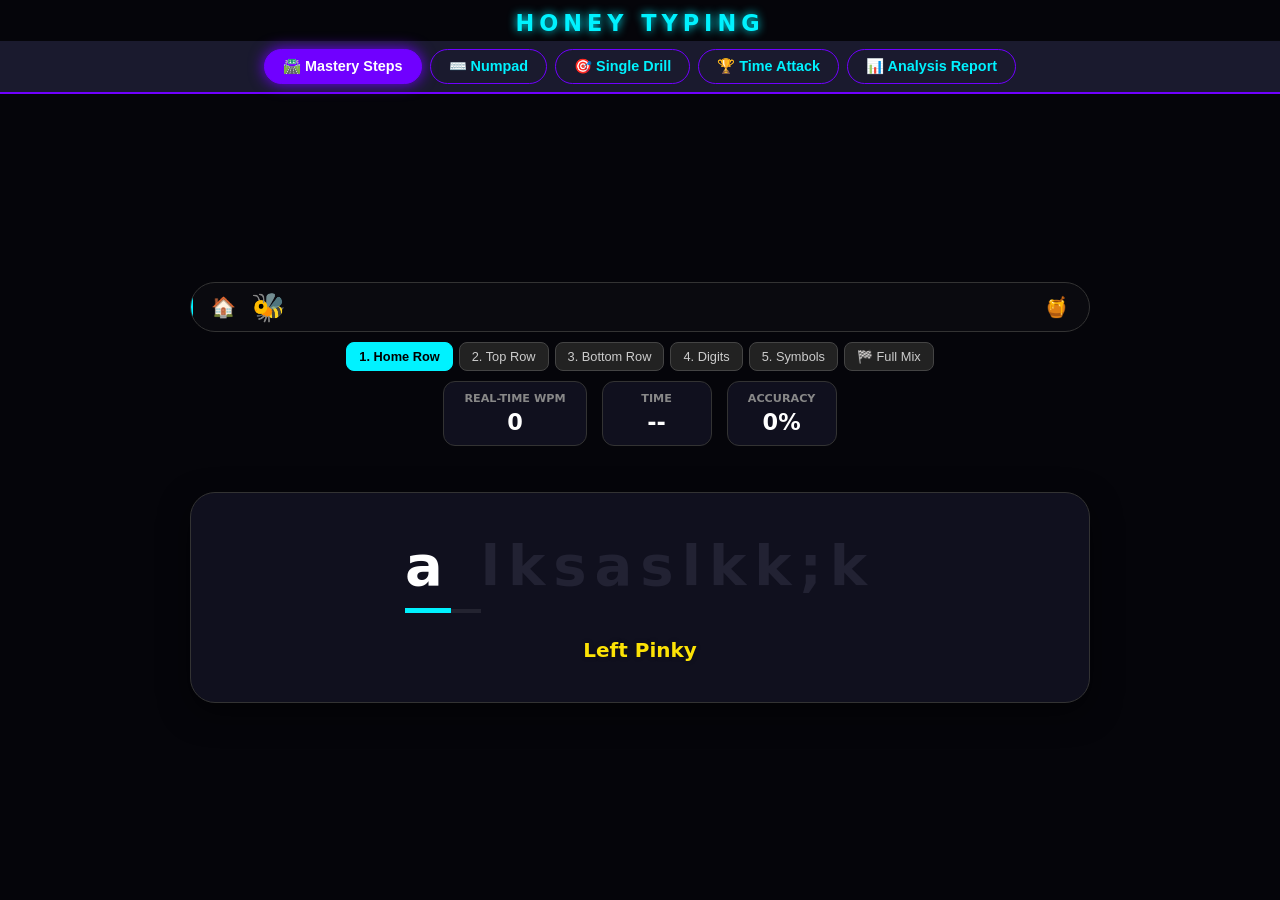
<file: index.html>
<!DOCTYPE html>
<html lang="en">
<head>
<meta charset="UTF-8" />
<title>Honey Typing: Neon Digit & Symbol Master</title>
<style>
  :root {
    --bg-color: #05050a; --card-bg: #10101e; --text-color: #00f2ff;
    --accent-color: #7000ff; --correct-color: #39ff14; --wrong-color: #ff3131;
    --timer-color: #fce205; --bee-yellow: #ffd700;
    --dim-white: #aaaaaa;
    --bee-speed: 1s;
  }
  * { box-sizing: border-box; }
  body {
    font-family: 'Segoe UI', system-ui, sans-serif; background: var(--bg-color); color: #fff;
    margin: 0; padding: 0; display: flex; flex-direction: column; align-items: center;
    height: 100vh; overflow: hidden;
  }

  header { width: 100%; text-align: center; padding: 10px 0 5px; }
  header h1 { margin: 0; font-size: 1.4rem; color: var(--text-color); letter-spacing: 5px; text-shadow: 0 0 10px var(--text-color); }

  nav {
    width: 100%; background: #1a1a2e; display: flex; justify-content: center;
    gap: 8px; padding: 8px 0; border-bottom: 2px solid var(--accent-color);
  }
  nav button {
    background: none; border: 1px solid var(--accent-color); color: var(--text-color);
    padding: 8px 18px; border-radius: 20px; cursor: pointer; transition: 0.3s; font-weight: bold; font-size: 0.9rem;
  }
  nav button.active { background: var(--accent-color); color: #fff; box-shadow: 0 0 15px var(--accent-color); }

  .container { 
    flex: 1; width: 90%; max-width: 900px; display: flex; flex-direction: column; 
    justify-content: center; align-items: center; padding-bottom: 20px;
  }

  #bee-track {
    width: 100%; height: 50px; background: rgba(255,255,255,0.02);
    border-radius: 25px; margin: 10px 0; position: relative; border: 1px solid #333; overflow: hidden;
  }
  #hive, #honey-pot { position: absolute; top: 12px; font-size: 20px; z-index: 5; }
  #hive { left: 20px; } #honey-pot { right: 20px; }
  #bee {
    position: absolute; left: 60px; top: 8px; font-size: 28px;
    transition: left 0.4s cubic-bezier(0.25, 0.1, 0.25, 1); z-index: 10;
  }
  #active-line {
    position: absolute; top: 0; left: 0; width: 0%; height: 100%;
    background: linear-gradient(90deg, rgba(112,0,255,0.15), rgba(0,242,255,0.15));
    border-right: 2px solid var(--text-color); transition: width 0.4s;
  }

  .selector-bar { display: none; justify-content: center; gap: 6px; margin-bottom: 10px; flex-wrap: wrap; }
  .sel-btn {
    padding: 6px 12px; background: #222; border: 1px solid #444; color: #ccc;
    border-radius: 8px; cursor: pointer; font-size: 0.8rem; transition: 0.2s;
  }
  .sel-btn.active { background: var(--text-color); color: #000; font-weight: bold; border-color: var(--text-color); }

  .dashboard { display: flex; justify-content: center; gap: 15px; margin-bottom: 10px; }
  .stat-card { background: var(--card-bg); padding: 10px 20px; border-radius: 12px; border: 1px solid #333; min-width: 110px; text-align: center; }
  .stat-label { font-size: 0.7rem; color: #888; display: block; margin-bottom: 4px; font-weight: bold; }
  .stat-val { font-size: 1.4rem; font-weight: bold; }

  #collection-shelf { display: flex; justify-content: center; gap: 4px; margin-bottom: 8px; min-height: 28px; }
  .honey-mark { font-size: 18px; filter: drop-shadow(0 0 5px orange); color: var(--dim-white); font-weight: normal; }

  #display-box {
    width: 100%; background: var(--card-bg); padding: 40px 30px; border-radius: 25px;
    border: 1px solid #333; position: relative; box-shadow: 0 10px 30px rgba(0,0,0,0.5);
    display: flex; flex-direction: column; align-items: center; justify-content: center;
  }
  #target-text { font-size: 3.5rem; font-weight: bold; min-height: 80px; display: flex; justify-content: center; flex-wrap: wrap; }
  .char { color: #222233; letter-spacing: 8px; transition: 0.1s; position: relative; border-bottom: 5px solid transparent; }
  
  .char.space { color: transparent; min-width: 30px; text-align: center; border-bottom: 4px solid rgba(255,255,255,0.08); }
  .char.active { color: #fff; border-bottom-color: var(--text-color); }
  .char.space.active { border-bottom-color: var(--text-color); }
  .char.correct { color: var(--correct-color); border-bottom-color: transparent; }
  .char.wrong { color: var(--wrong-color); background: rgba(255,0,0,0.1); border-radius: 5px; }

  #finger-guide { font-size: 1.25rem; color: var(--timer-color); margin-top: 25px; font-weight: bold; height: 1.5rem; text-shadow: 0 0 5px rgba(0,0,0,0.3); }

  #celeb-overlay {
    position: absolute; top: 0; left: 0; width: 100%; height: 100%;
    background: rgba(16, 16, 30, 0.98); border-radius: 25px;
    display: none; flex-direction: column; align-items: center; justify-content: center; z-index: 20;
    border: 2px solid var(--correct-color);
  }
  .celeb-title { font-size: 2rem; color: var(--correct-color); font-weight: bold; margin-bottom: 12px; }

  #analysis-view { width: 100%; display: none; grid-template-columns: repeat(2, 1fr); gap: 15px; text-align: left; }
  .analysis-card { background: rgba(255,255,255,0.03); padding: 15px; border-radius: 15px; border: 1px solid #222; }
  .analysis-title { color: var(--text-color); font-size: 0.8rem; margin-bottom: 8px; font-weight: bold; }
  .weak-key { display: inline-block; background: var(--wrong-color); color: white; padding: 2px 8px; border-radius: 5px; margin-right: 5px; font-weight: bold; }

  #hiddenInput { position: absolute; opacity: 0; pointer-events: none; }
  .bumble { animation: bumble 1s infinite alternate ease-in-out; }
  @keyframes bumble { from { transform: rotate(-5deg); } to { transform: rotate(5deg) translateY(-5px); } }
  .shake { animation: shake 0.2s; }
  @keyframes shake { 0%, 100% { transform: translateX(0); } 25% { transform: translateX(-8px); } 75% { transform: translateX(8px); } }
</style>
</head>
<body onclick="document.getElementById('hiddenInput').focus()">

<header>
  <h1>HONEY TYPING</h1>
</header>

<nav>
  <button id="nav-step" onclick="switchMainTab('step')">🛣️ Mastery Steps</button>
  <button id="nav-numpad" onclick="switchMainTab('numpad')">⌨️ Numpad</button>
  <button id="nav-single" onclick="switchMainTab('single')">🎯 Single Drill</button>
  <button id="nav-game" onclick="switchMainTab('game')">🏆 Time Attack</button>
  <button id="nav-report" onclick="switchMainTab('report')">📊 Analysis Report</button>
</nav>

<div class="container">
  <div id="bee-track">
    <div id="hive">🏠</div>
    <div id="active-line"></div>
    <div id="bee" class="bumble">🐝</div>
    <div id="honey-pot">🍯</div>
  </div>

  <div id="step-selector" class="selector-bar">
    <button class="sel-btn" onclick="setCourse('alpha-home')">1. Home Row</button>
    <button class="sel-btn" onclick="setCourse('alpha-top')">2. Top Row</button>
    <button class="sel-btn" onclick="setCourse('alpha-bot')">3. Bottom Row</button>
    <button class="sel-btn" onclick="setCourse('digit')">4. Digits</button>
    <button class="sel-btn" onclick="setCourse('symbol')">5. Symbols</button>
    <button class="sel-btn" onclick="setCourse('full')">🏁 Full Mix</button>
  </div>

  <div id="numpad-selector" class="selector-bar">
    <button class="sel-btn" onclick="setCourse('num-full')">Numpad Master</button>
  </div>

  <div class="dashboard">
    <div class="stat-card"><span class="stat-label">REAL-TIME WPM</span><span id="wpm-val" class="stat-val">0</span></div>
    <div class="stat-card"><span class="stat-label">TIME</span><span id="timer-val" class="stat-val">--</span></div>
    <div class="stat-card"><span class="stat-label">ACCURACY</span><span id="acc-val" class="stat-val">0%</span></div>
  </div>

  <div id="collection-shelf"></div>

  <div id="display-box">
    <div id="typing-view" style="width:100%; text-align:center;">
        <div id="target-text"></div>
        <div id="finger-guide"></div>
    </div>
    
    <div id="analysis-view">
        <div class="analysis-card">
            <div class="analysis-title">📈 Session Stats</div>
            <div id="stat-total-chars">Total Keystrokes: 0</div>
            <div id="stat-avg-wpm">Average Speed: 0 WPM</div>
            <div id="stat-avg-acc">Average Accuracy: 0%</div>
        </div>
        <div class="analysis-card">
            <div class="analysis-title">⚠️ Weak Keys (Top 3)</div>
            <div id="stat-weak-keys">Collecting data...</div>
        </div>
        <div class="analysis-card" style="grid-column: span 2;">
            <div class="analysis-title">🏆 Session Best</div>
            <div id="stat-best-record">No records yet.</div>
        </div>
    </div>

    <div id="celeb-overlay">
      <div id="celeb-title-text" class="celeb-title">🍯 HONEY COLLECTED! 🍯</div>
      <div id="celeb-stats" style="font-size: 1.4rem; margin-bottom: 20px;"></div>
      <div id="celeb-subtext" style="color: #888;">Press any key to start the next flight</div>
    </div>
  </div>
</div>

<input type="text" id="hiddenInput" autocomplete="off" autofocus>

<script>
let sessionHistory = []; 
let keyMistakes = {};
let totalTypedInSession = 0;
let bestWPM = 0;
let honeyCount = 0;
let singleKeyCounter = 0;

const FINGER_MAP = {
  'q':'Left Pinky', 'a':'Left Pinky', 'z':'Left Pinky', '1':'Left Pinky', '!':'L-Pinky + R-Shift',
  'w':'Left Ring', 's':'Left Ring', 'x':'Left Ring', '2':'Left Ring', '@':'L-Ring + R-Shift',
  'e':'Left Middle', 'd':'Left Middle', 'c':'Left Middle', '3':'Left Middle', '#':'L-Middle + R-Shift',
  'r':'Left Index', 'f':'Left Index', 'v':'Left Index', '4':'Left Index', '$':'L-Index + R-Shift',
  't':'Left Index', 'g':'Left Index', 'b':'Left Index', '5':'Left Index', '%':'L-Index + R-Shift',
  'y':'Right Index', 'h':'Right Index', 'n':'Right Index', '6':'Right Index', '^':'R-Index + L-Shift',
  'u':'Right Index', 'j':'Right Index', 'm':'Right Index', '7':'Right Index', '&':'R-Index + L-Shift',
  'i':'Right Middle', 'k':'Right Middle', ',':'Right Middle', '8':'Right Middle', '*':'R-Middle + L-Shift', '<':'R-Middle + L-Shift',
  'o':'Right Ring', 'l':'Right Ring', '.':'Right Ring', '9':'Right Ring', '(':'R-Ring + L-Shift', '>':'R-Ring + L-Shift',
  'p':'Right Pinky', ';':'Right Pinky', '/':'Right Pinky', '0':'Right Pinky', ')':'R-Pinky + L-Shift', ':':'R-Pinky + L-Shift',
  '-':'Right Pinky', '=':'Right Pinky', '[':'Right Pinky', ']':'Right Pinky', "'":'Right Pinky', '\\':'Right Pinky',
  '_':'R-Pinky + L-Shift', '+':'R-Pinky + L-Shift', '{':'R-Pinky + L-Shift', '}':'R-Pinky + L-Shift', '|':'R-Pinky + L-Shift', '"':'R-Pinky + L-Shift', '?':'R-Pinky + L-Shift',
  ' ':'Either Thumb (Space)'
};

const POOLS = {
  'alpha-home': "asdfjkl; ", 'alpha-top': "qwertyuiop ", 'alpha-bot': "zxcvbnm,./ ",
  'digit': "1234567890 ", 'symbol': "!@#$%^&*()_+{}|:\"<>? ", 'num-full': "0123456789+-*/.",
  'all': "abcdefghijklmnopqrstuvwxyz0123456789!@#$%^&*()_+-=[]{};:'\",./<>?\\ "
};

const SENTENCES = [
  "The quick brown fox jumps over the lazy dog.",
  "Honey Typing makes your fingers dance like a bee.",
  "Stay hungry, stay foolish. - Steve Jobs",
  "function honeyTyping() { return 'Delicious!'; }",
  "Life is 10% what happens and 90% how you react.",
  "Practice makes perfect. Every keystroke counts!",
  "01234-5678-8910 symbols: @#$ &*!"
];

let activeTab = 'step', activeCourse = 'alpha-home', targetText = "", curIdx = 0;
let typedTotal = 0, mistakeTotal = 0, startTime = null, timer = null, isFinished = false;
let keyTimes = [], instantWPM = 0, lastInputTime = Date.now();

function switchMainTab(tab) {
  activeTab = tab;
  hideCelebration();
  resetState();
  
  document.querySelectorAll('nav button').forEach(b => b.classList.remove('active'));
  document.getElementById('nav-' + tab).classList.add('active');
  
  const typingView = document.getElementById('typing-view');
  const analysisView = document.getElementById('analysis-view');
  document.querySelectorAll('.selector-bar').forEach(b => b.style.display = 'none');

  if (tab === 'report') {
    typingView.style.display = 'none';
    analysisView.style.display = 'grid';
    updateAnalysisReport();
  } else {
    typingView.style.display = 'block';
    analysisView.style.display = 'none';
    if (tab === 'step') document.getElementById('step-selector').style.display = 'flex';
    if (tab === 'numpad') document.getElementById('numpad-selector').style.display = 'flex';
    
    let defaultCourse = tab === 'step' ? 'alpha-home' : (tab === 'numpad' ? 'num-full' : (tab === 'single' ? 'all' : 'game'));
    setCourse(defaultCourse);
  }
}

function setCourse(id) {
  activeCourse = id;
  document.querySelectorAll('.sel-btn').forEach(btn => btn.classList.toggle('active', btn.getAttribute('onclick')?.includes(`'${id}'`)));
  resetState();
}

function resetState() {
  clearInterval(timer); startTime = null; timer = null;
  typedTotal = 0; mistakeTotal = 0; curIdx = 0; instantWPM = 0; keyTimes = []; singleKeyCounter = 0;
  document.getElementById('wpm-val').textContent = '0';
  document.getElementById('acc-val').textContent = '0%';
  document.getElementById('timer-val').textContent = (activeTab === 'game') ? '30' : '--';
  document.getElementById('celeb-overlay').style.display = 'none';
  isFinished = false;
  if (activeTab !== 'report') nextSentence();
}

function nextSentence() {
  if (activeTab === 'single') {
    const pool = POOLS['all'];
    targetText = pool[Math.floor(Math.random() * pool.length)];
  } else if (activeCourse === 'game' || activeCourse === 'full') {
    targetText = SENTENCES[Math.floor(Math.random() * SENTENCES.length)];
  } else {
    const pool = POOLS[activeCourse];
    targetText = "";
    for(let i=0; i<12; i++) targetText += pool[Math.floor(Math.random() * pool.length)];
  }
  curIdx = 0; renderText();
}

function renderText() {
  const box = document.getElementById('target-text');
  box.innerHTML = '';
  [...targetText].forEach((c, i) => {
    const span = document.createElement('span');
    span.textContent = (c === ' ') ? '\u00A0' : c;
    span.className = 'char' + (c === ' ' ? ' space' : '');
    if(i === curIdx) span.classList.add('active');
    if(i < curIdx) span.classList.add('correct');
    box.appendChild(span);
  });
  updateGuide();
  updateBee();
}

function updateGuide() {
  const guide = document.getElementById('finger-guide');
  let char = targetText[curIdx];
  guide.textContent = FINGER_MAP[char] || FINGER_MAP[char?.toLowerCase()] || "Check English Mode!";
}

function updateBee() {
  let prog = (activeTab === 'single') ? (singleKeyCounter / 20) : (curIdx / targetText.length);
  prog = Math.min(1, Math.max(0, prog));
  const trackW = document.getElementById('bee-track').offsetWidth - 120;
  document.getElementById('bee').style.left = (60 + trackW * prog) + 'px';
  document.getElementById('active-line').style.width = (prog * 100) + '%';
}

function addHoneyMark() {
  honeyCount++;
  const shelf = document.getElementById('collection-shelf');
  if (honeyCount < 10) {
    const jar = document.createElement('span');
    jar.className = 'honey-mark'; jar.textContent = '🍯';
    shelf.appendChild(jar);
  } else {
    shelf.innerHTML = `<span class="honey-mark">🍯 <span style="color:var(--dim-white); font-size:16px;">X</span> ${honeyCount}</span>`;
  }
}

function showCelebration() {
  isFinished = true;
  addHoneyMark();
  
  const finalWpm = parseInt(document.getElementById('wpm-val').textContent);
  const finalAcc = parseInt(document.getElementById('acc-val').textContent);
  sessionHistory.push({ wpm: finalWpm, acc: finalAcc, typed: typedTotal });
  if (finalWpm > bestWPM) bestWPM = finalWpm;

  const zone = document.getElementById('celeb-overlay');
  const stats = document.getElementById('celeb-stats');
  const title = document.getElementById('celeb-title-text');
  const subtext = document.getElementById('celeb-subtext');

  if (activeTab === 'single') {
    title.textContent = "🎯 DRILL COMPLETE! 🎯";
    title.style.color = "var(--text-color)";
    subtext.textContent = "Drill data has been saved to your report.";
  } else {
    title.textContent = "🍯 HONEY COLLECTED! 🍯";
    title.style.color = "var(--correct-color)";
    subtext.textContent = "Press any key to start the next flight";
  }

  stats.innerHTML = `Accuracy: ${finalAcc}% | Speed: ${finalWpm} WPM`;
  zone.style.display = 'flex';
}

function hideCelebration() {
  isFinished = false;
  document.getElementById('celeb-overlay').style.display = 'none';
}

function updateAnalysisReport() {
    if (sessionHistory.length === 0) return;
    const totalChars = totalTypedInSession;
    const avgWpm = Math.round(sessionHistory.reduce((a, b) => a + b.wpm, 0) / sessionHistory.length);
    const avgAcc = Math.round(sessionHistory.reduce((a, b) => a + b.acc, 0) / sessionHistory.length);

    document.getElementById('stat-total-chars').textContent = `Total Keystrokes: ${totalChars}`;
    document.getElementById('stat-avg-wpm').textContent = `Average Speed: ${avgWpm} WPM`;
    document.getElementById('stat-avg-acc').textContent = `Average Accuracy: ${avgAcc}%`;
    document.getElementById('stat-best-record').textContent = `Max Speed: ${bestWPM} WPM (Session Record)`;

    const sortedMistakes = Object.entries(keyMistakes).sort((a, b) => b[1] - a[1]).slice(0, 3);
    const weakKeyBox = document.getElementById('stat-weak-keys');
    if (sortedMistakes.length > 0) {
        weakKeyBox.innerHTML = sortedMistakes.map(m => `<span class="weak-key">${m[0].toUpperCase()}</span>`).join(' ');
    } else {
        weakKeyBox.textContent = "Perfect! No frequent mistakes.";
    }
}

document.getElementById('hiddenInput').addEventListener('input', (e) => {
  if (isFinished) { hideCelebration(); resetState(); return; }
  const char = e.target.value.slice(-1);
  e.target.value = "";
  const now = Date.now(); lastInputTime = now;
  if(!startTime) startTime = now;
  if(activeTab === 'game' && !timer) startTimer();

  if(char === targetText[curIdx]) {
    keyTimes.push(now); if(keyTimes.length > 10) keyTimes.shift();
    curIdx++; typedTotal++; totalTypedInSession++;
    
    if (activeTab === 'single') {
      singleKeyCounter++;
      if (singleKeyCounter >= 20) showCelebration();
      else nextSentence();
    } else if(curIdx >= targetText.length) {
      if(activeTab === 'game') nextSentence(); else showCelebration();
    } else { renderText(); }

  } else {
    mistakeTotal++;
    const wrongKey = targetText[curIdx].toLowerCase();
    keyMistakes[wrongKey] = (keyMistakes[wrongKey] || 0) + 1;
    document.getElementById('display-box').classList.add('shake');
    setTimeout(() => document.getElementById('display-box').classList.remove('shake'), 200);
  }

  const acc = typedTotal === 0 ? 0 : Math.round(((typedTotal - mistakeTotal) / typedTotal) * 100);
  document.getElementById('acc-val').textContent = acc + "%";
});

function startTimer() {
  let left = 30;
  timer = setInterval(() => {
    left--; document.getElementById('timer-val').textContent = left;
    if(left <= 0) { clearInterval(timer); showCelebration(); }
  }, 1000);
}

setInterval(() => {
  if (isFinished || !startTime || activeTab === 'report') return;
  const now = Date.now();
  if (now - lastInputTime > 500) instantWPM *= 0.94;
  if (keyTimes.length > 1) {
    const dur = (keyTimes[keyTimes.length - 1] - keyTimes[0]) / 60000;
    instantWPM = (instantWPM * 0.7) + ((keyTimes.length / 5) / dur * 0.3);
  }
  document.getElementById('wpm-val').textContent = Math.round(instantWPM);
}, 100);

switchMainTab('step');
</script>
</body>
</html>
</file>
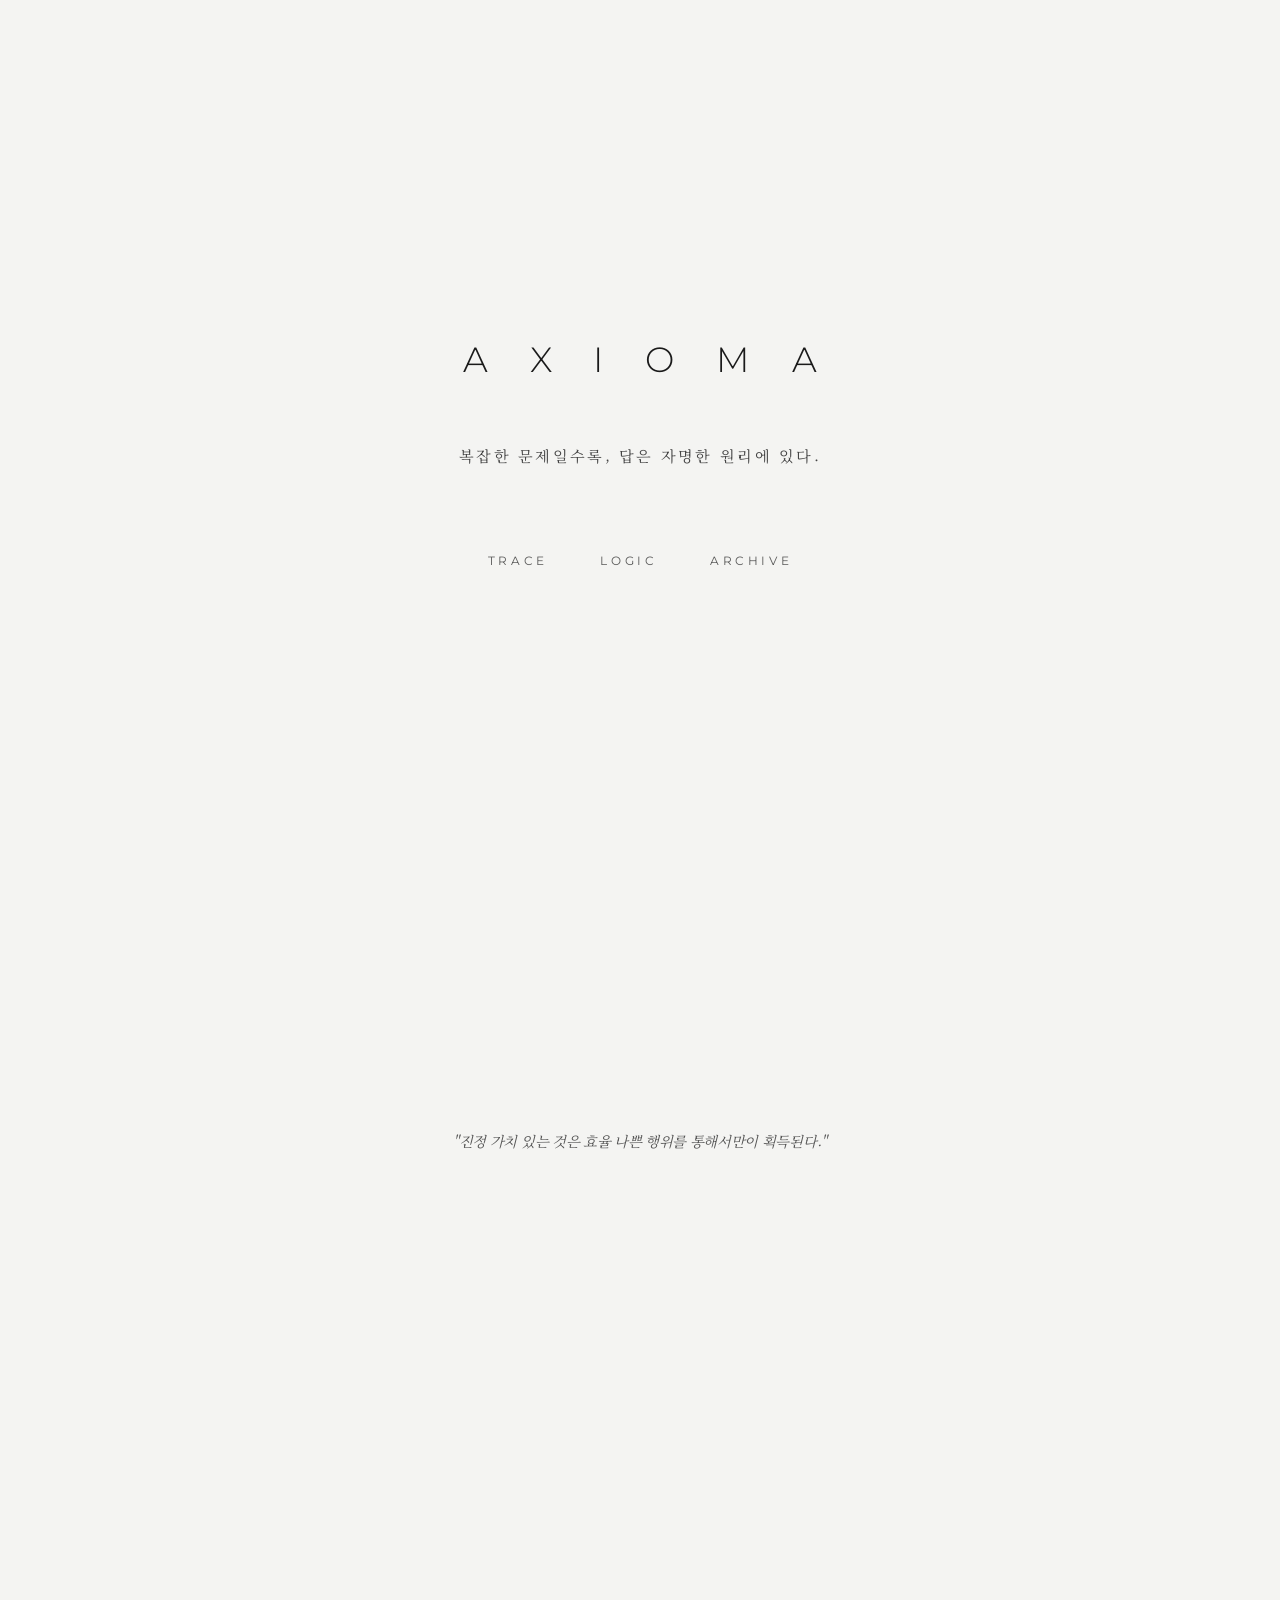
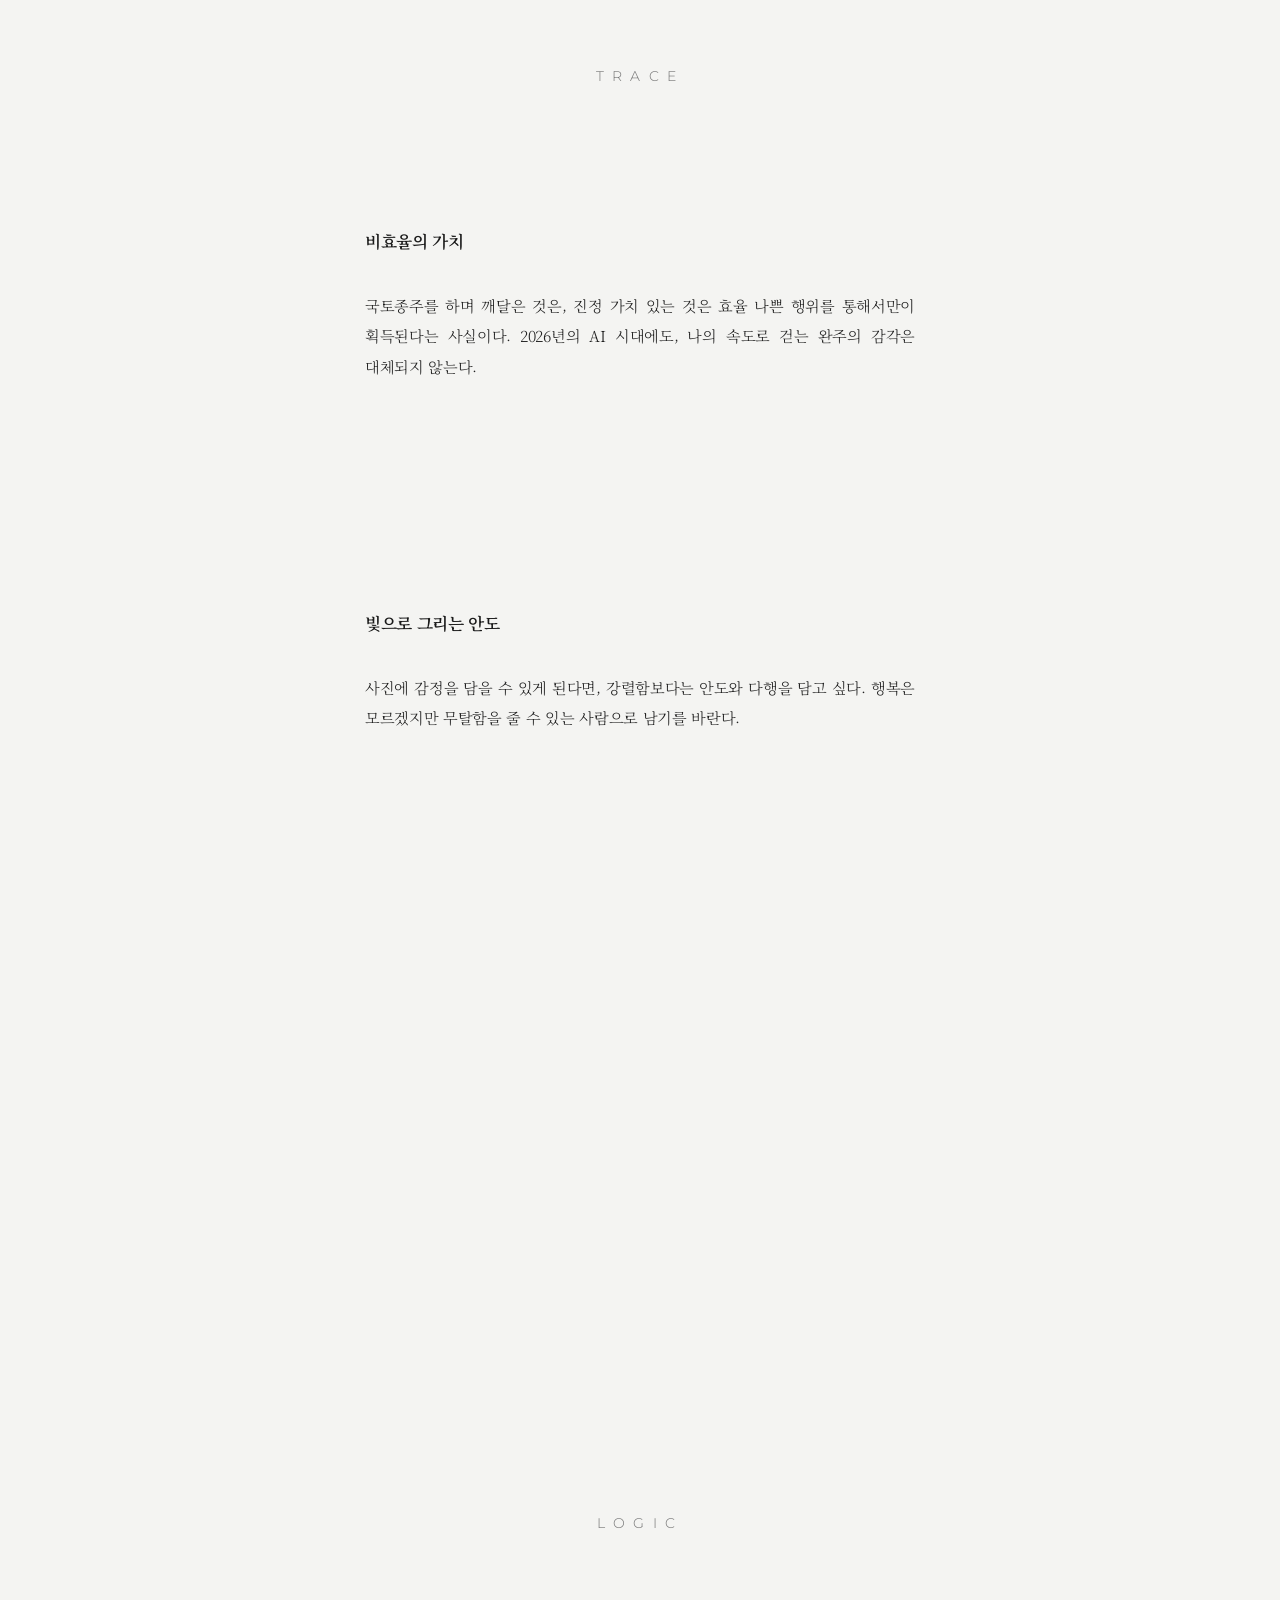
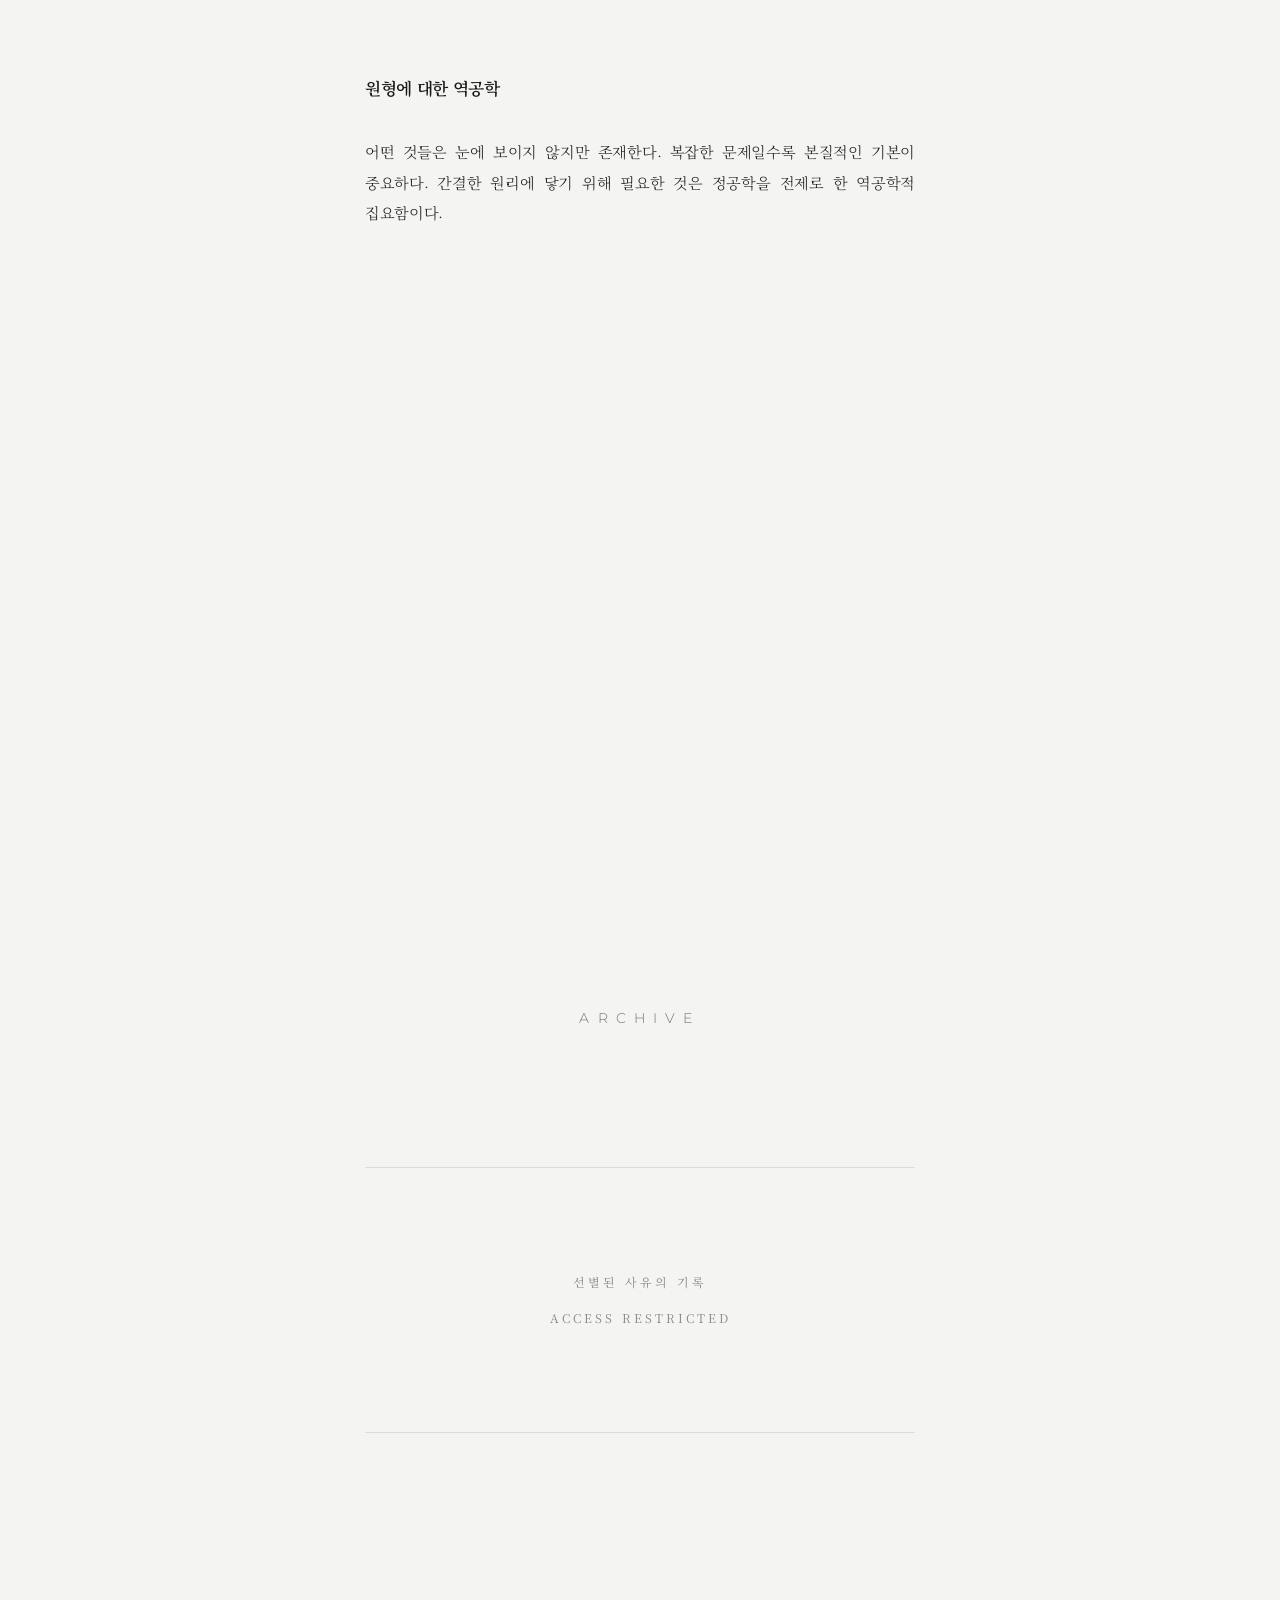
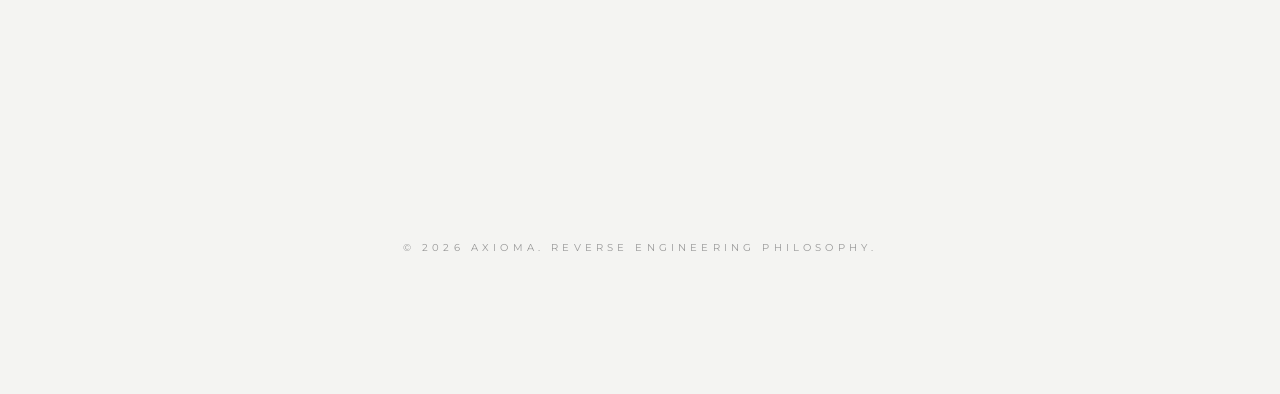
<file: axioma.html>
<!DOCTYPE html>
<html lang="ko">
<head>
    <meta charset="UTF-8">
    <meta name="viewport" content="width=device-width, initial-scale=1.0">
    <title>AXIOMA | 자명한 원리</title>
    <link href="https://fonts.googleapis.com/css2?family=Noto+Serif+KR:wght@300;600&family=Montserrat:wght@100;300;400&display=swap" rel="stylesheet">
    <style>
        :root {
            --bg-color: #f4f4f2;
            --text-color: #1a1a1a; /* 본문 먹색 */
            --sub-text-color: #444; /* 슬로건 및 보조 텍스트 (기존보다 강화) */
            --accent-color: #777; /* 메뉴 및 구분선 (기존보다 강화) */
            --max-width: 800px;
        }

        /* 스크롤바 커스텀 */
        ::-webkit-scrollbar {
            width: 6px;
        }
        ::-webkit-scrollbar-track {
            background: var(--bg-color);
        }
        ::-webkit-scrollbar-thumb {
            background: #cbcbca;
            border-radius: 10px;
        }

        html {
            scroll-behavior: smooth;
        }

        body {
            margin: 0;
            padding: 0;
            background-color: var(--bg-color);
            color: var(--text-color);
            font-family: 'Noto Serif KR', serif;
            line-height: 2;
            letter-spacing: -0.02em;
            word-break: keep-all;
            animation: initialFade 2.5s ease-in-out;
        }

        @keyframes initialFade {
            from { opacity: 0; }
            to { opacity: 1; }
        }

        .container {
            width: 90%;
            max-width: var(--max-width);
            margin: 0 auto;
            text-align: center;
        }

        .hero {
            height: 100vh;
            display: flex;
            flex-direction: column;
            justify-content: center;
            align-items: center;
        }

        .logo {
            font-family: 'Montserrat', sans-serif;
            font-weight: 300; /* 100에서 300으로 상향하여 선명도 확보 */
            font-size: clamp(1.5rem, 5vw, 2.2rem);
            letter-spacing: 1.2em;
            text-indent: 1.2em;
            color: var(--text-color);
        }

        .slogan {
            font-size: clamp(0.85rem, 2vw, 0.95rem);
            font-weight: 400; /* 300에서 400으로 상향 */
            color: var(--sub-text-color); /* 더 짙은 색상 적용 */
            margin-top: 5vh;
            letter-spacing: 0.15em;
            padding: 0 10px;
        }

        nav {
            margin-top: 8vh;
        }

        nav a {
            text-decoration: none;
            color: var(--text-color);
            font-size: 0.75rem;
            margin: 0 1.5rem;
            text-transform: uppercase;
            font-family: 'Montserrat', sans-serif;
            letter-spacing: 0.3em;
            opacity: 0.7; /* 0.5에서 0.7로 상향 */
            transition: opacity 0.4s;
            display: inline-block;
        }

        nav a:hover {
            opacity: 1;
        }

        section {
            padding: 30vh 0;
            width: 100%;
            max-width: 550px;
            margin: 0 auto;
            text-align: left;
        }

        h2 {
            font-family: 'Montserrat', sans-serif;
            font-weight: 300; /* 100에서 300으로 상향 */
            letter-spacing: 0.6em;
            font-size: 0.85rem;
            margin-bottom: 15vh;
            text-transform: uppercase;
            color: var(--accent-color); /* 더 짙은 색상 적용 */
            text-align: center;
        }

        .post {
            margin-bottom: 25vh;
        }

        .post-title {
            font-weight: 600;
            font-size: 1.05rem;
            margin-bottom: 2rem;
            color: var(--text-color);
        }

        .post-content {
            font-size: 0.95rem;
            color: #222; /* 미세하게 더 진하게 조정 */
            font-weight: 300;
            text-align: justify;
        }

        .quote-box {
            margin: 25vh 0;
            font-style: italic;
            color: #555; /* 기존 888에서 555로 대폭 강화 */
            font-size: 0.9rem;
            text-align: center;
            line-height: 2.2;
        }

        .locked {
            text-align: center;
            color: #888; /* 기존 bbb에서 888로 강화 */
            font-size: 0.75rem;
            letter-spacing: 0.25em;
            padding: 10vh 0;
            border-top: 1px solid #dcdcdc;
            border-bottom: 1px solid #dcdcdc;
        }

        footer {
            padding: 15vh 0;
            font-size: 0.65rem;
            color: #999; /* 기존 ccc에서 999로 강화 */
            letter-spacing: 0.4em;
            text-align: center;
            font-family: 'Montserrat', sans-serif;
        }

        @media (max-width: 600px) {
            nav a {
                margin: 0.5rem 1rem;
            }
            section {
                padding: 20vh 0;
            }
        }
    </style>
</head>
<body>

    <div class="container">
        <div class="hero">
            <div class="logo">AXIOMA</div>
            <div class="slogan">복잡한 문제일수록, 답은 자명한 원리에 있다.</div>
            <nav>
                <a href="#trace">Trace</a>
                <a href="#logic">Logic</a>
                <a href="#archive">Archive</a>
            </nav>
        </div>

        <div class="quote-box">
            "진정 가치 있는 것은 효율 나쁜 행위를 통해서만이 획득된다."
        </div>

        <section id="trace">
            <h2>Trace</h2>
            <div class="post">
                <div class="post-title">비효율의 가치</div>
                <div class="post-content">
                    국토종주를 하며 깨달은 것은, 진정 가치 있는 것은 효율 나쁜 행위를 통해서만이 획득된다는 사실이다. 2026년의 AI 시대에도, 나의 속도로 걷는 완주의 감각은 대체되지 않는다.
                </div>
            </div>
            <div class="post">
                <div class="post-title">빛으로 그리는 안도</div>
                <div class="post-content">
                    사진에 감정을 담을 수 있게 된다면, 강렬함보다는 안도와 다행을 담고 싶다. 행복은 모르겠지만 무탈함을 줄 수 있는 사람으로 남기를 바란다.
                </div>
            </div>
        </section>

        <section id="logic">
            <h2>Logic</h2>
            <div class="post">
                <div class="post-title">원형에 대한 역공학</div>
                <div class="post-content">
                    어떤 것들은 눈에 보이지 않지만 존재한다. 복잡한 문제일수록 본질적인 기본이 중요하다. 간결한 원리에 닿기 위해 필요한 것은 정공학을 전제로 한 역공학적 집요함이다.
                </div>
            </div>
        </section>

        <section id="archive">
            <h2>Archive</h2>
            <div class="locked">
                <p>선별된 사유의 기록</p>
                <p>ACCESS RESTRICTED</p>
            </div>
        </section>

        <footer>
            © 2026 AXIOMA. REVERSE ENGINEERING PHILOSOPHY.
        </footer>
    </div>

</body>
</html>
</file>
